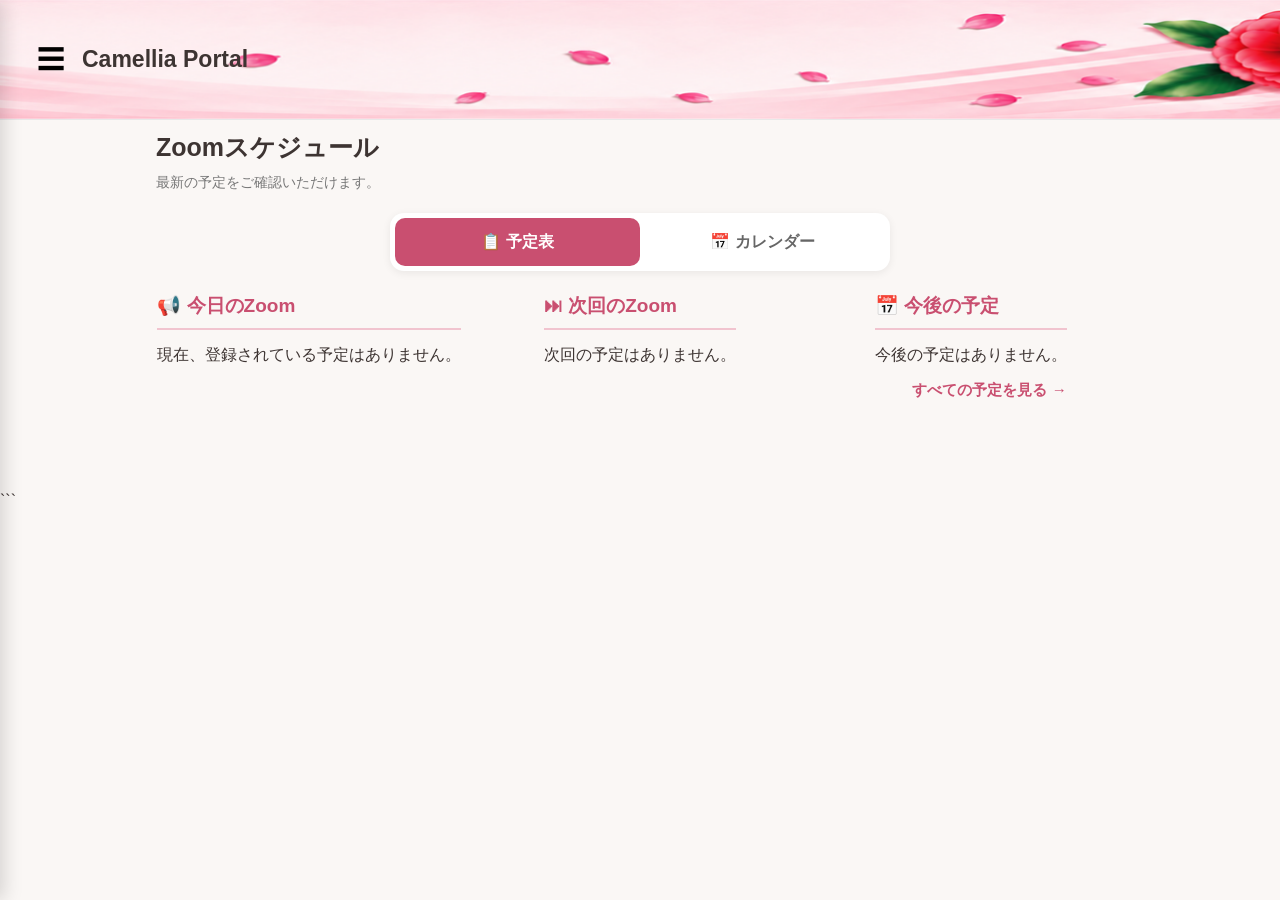
<file: index.html>
<!DOCTYPE html>
<html lang="ja">

<head>
    <meta charset="UTF-8">

    <meta
        name="viewport"
        content="width=device-width, initial-scale=1.0"
    >

    <meta
        name="theme-color"
        content="#8b1e3f"
    >

    <meta
        name="description"
        content="Camellia Portal Zoomスケジュール"
    >

    <title>Camellia Portal</title>

<link
    rel="manifest"
    href="manifest.json"
>

<link
    rel="stylesheet"
    href="style.css"
>

</head>


<body>


<!-- =====================================
     ヘッダー
===================================== -->

<header class="app-header">

    <button
        id="menuButton"
        class="menu-button"
        aria-label="メニューを開く"
        aria-expanded="false"
    >
        ☰
    </button>


    <div class="header-title">
        <h1>Camellia Portal</h1>
    </div>

</header>



<!-- =====================================
     サイドメニュー
===================================== -->

<div
    id="menuOverlay"
    class="menu-overlay"
></div>


<aside
    id="sideMenu"
    class="side-menu"
    aria-hidden="true"
>

    <div class="side-menu-header">

        <div class="side-menu-title">
            Camellia Portal
        </div>

        <button
            id="closeMenuButton"
            class="close-menu-button"
            aria-label="メニューを閉じる"
        >
            ×
        </button>

    </div>


    <nav class="menu-list">


        <button
            class="menu-item"
            data-menu="home"
        >
            🏠 ホーム
        </button>


        <button
            class="menu-item"
            data-menu="schedule"
        >
            📋 予定表
        </button>


        <button
            class="menu-item"
            data-menu="calendar"
        >
            📅 カレンダー
        </button>


        <div class="menu-section-title">
            📱 使い方
        </div>


        <button
            class="menu-item"
            data-menu="iphone"
        >
            🍎 iPhone
        </button>


        <button
            class="menu-item"
            data-menu="ipad"
        >
            🟦 iPad
        </button>


        <button
            class="menu-item"
            data-menu="android"
        >
            🤖 Android
        </button>
<button
    class="menu-item"
    data-menu="zoom"
>
    📱 Zoomアプリをインストール
</button>

    </nav>

</aside>



<!-- =====================================
     表示切替
===================================== -->

<main class="app-main">


    <!-- =================================
         ホーム
    ================================== -->

    <section
        id="homeView"
        class="view active-view"
    >

        <div class="page-title">

            <h2>
                Zoomスケジュール
            </h2>

            <p>
                最新の予定をご確認いただけます。
            </p>

        </div>


        <div
            class="view-tabs"
            role="tablist"
        >

            <button
                id="scheduleTab"
                class="view-tab active"
                data-view="schedule"
            >
                📋 予定表
            </button>


            <button
                id="calendarTab"
                class="view-tab"
                data-view="calendar"
            >
                📅 カレンダー
            </button>

        </div>


        <div id="scheduleContent">

            <section class="schedule-section">

                <h3>
                    📢 今日のZoom
                </h3>

                <div id="todayEvents">
                    読み込み中...
                </div>

            </section>


            <section class="schedule-section">

                <h3>
                    ⏭ 次回のZoom
                </h3>

                <div id="nextEvent">
                    読み込み中...
                </div>

            </section>


            <section class="schedule-section">

                <h3>
                    📅 今後の予定
                </h3>

                <div id="allEvents">
                    読み込み中...
                </div>
<button
    id="showAllEventsButton"
    class="show-all-events-button"
>
    すべての予定を見る →
</button>
            </section>

        </div>


        <div
            id="calendarContent"
            class="calendar-content"
            style="display:none;"
        >

            <div class="calendar-header">

                <button
                    id="previousMonth"
                    class="calendar-nav-button"
                    aria-label="前の月"
                >
                    ◀
                </button>


                <h3 id="calendarMonth">
                    2026年8月
                </h3>


                <button
                    id="nextMonth"
                    class="calendar-nav-button"
                    aria-label="次の月"
                >
                    ▶
                </button>

            </div>


            <div class="calendar-weekdays">

                <div>月</div>
                <div>火</div>
                <div>水</div>
                <div>木</div>
                <div>金</div>
                <div>土</div>
                <div>日</div>

            </div>


            <div id="calendarGrid">
            </div>

        </div>

    </section>


  <!-- ================================= 
         使い方：iPhone 
    ================================== --> 
 
    <section 
        id="iphoneView" 
        class="view" 
    > 
 
        <div class="guide-page"> 
 
            <h2> 
                🍎 iPhoneでの使い方 
            </h2> 
 
            <p class="guide-intro"> 
                Camellia Portalをホーム画面に追加すると、 
                次回からホーム画面のアイコンをタップするだけで、 
                すぐに開くことができます。 
            </p> 
 
 
            <div class="guide-card"> 
 
                <h3> 
                    パターン① 
                </h3> 
 
                <p> 
                    Safariの画面右下に「・・・」が 
                    表示されている場合 
                </p> 
 
                <p> 
                    SafariでCamellia Portalを開いた状態から、 
                    以下の手順でホーム画面に追加してください。 
                </p> 
 
                <ol> 
 
                    <li> 
                        画面右下の「・・・」を押します。 
                    </li> 
 
                    <li> 
                        「共有」を押します。 
                    </li> 
 
                    <li> 
                        右下の「表示を増やす」を押します。 
                    </li> 
 
                    <li> 
                        「ホーム画面に追加」を押します。 
                    </li> 
 
                    <li> 
                        右上の「追加」を押します。 
                    </li> 
 
                </ol> 
 
                <div class="guide-image">
                    <img
                        src="iphone-pattern1.png"
                        alt="iPhoneでCamellia Portalをホーム画面に追加する手順 パターン①"
                    >
                </div>
 
            </div> 
 
 
            <div class="guide-card"> 
 
                <h3> 
                    パターン② 
                </h3> 
 
                <p> 
                    Safariの画面下に「共有」ボタン 
                    （□↑）が表示されている場合 
                </p> 
 
                <p> 
                    SafariでCamellia Portalを開いた状態から、 
                    以下の手順でホーム画面に追加してください。 
                </p> 
 
                <ol> 
 
                    <li> 
                        画面下の「共有」ボタンを押します。 
                    </li> 
 
                    <li> 
                        右下の「表示を増やす」を押します。 
                    </li> 
 
                    <li> 
                        「ホーム画面に追加」を押します。 
                    </li> 
 
                    <li> 
                        右上の「追加」を押します。 
                    </li> 
 
                </ol> 
 
                <div class="guide-image">
                    <img
                        src="iphone-pattern2.png"
                        alt="iPhoneでCamellia Portalをホーム画面に追加する手順 パターン②"
                    >
                </div>
 
            </div> 
 
        </div> 
 
    </section>



    <!-- =================================
         使い方：iPad
    ================================== -->

    <section
        id="ipadView"
        class="view"
    >

        <div class="guide-page">

            <h2>
                🟦 iPadでの使い方
            </h2>

            <p class="guide-intro">
                iPadでのホーム画面への追加方法を
                こちらで確認できます。
            </p>


            <div class="guide-card">

                <h3>
                    ホーム画面に追加
                </h3>

                <ol>

                    <li>
                        SafariでCamellia Portalを開きます。
                    </li>

                    <li>
                        共有メニューを開きます。
                    </li>

                    <li>
                        「ホーム画面に追加」を選びます。
                    </li>

                    <li>
                        「追加」を押します。
                    </li>

                </ol>

                <div class="guide-image">
    <img
        src="ipad-home-add.png"
        alt="iPadでCamellia Portalをホーム画面に追加する手順"
    >
</div>

            </div>

        </div>

    </section>



    <!-- =================================
         使い方：Android
    ================================== -->

    <section
        id="androidView"
        class="view"
    >

        <div class="guide-page">

            <h2>
                🤖 Androidでの使い方
            </h2>

            <p class="guide-intro">
                AndroidではChromeからホーム画面に
                追加できます。
            </p>


            <div class="guide-card">

                <h3>
    ホーム画面に追加
</h3>

<ol>

    <li>
        ChromeでCamellia Portalを開きます。
    </li>

    <li>
        右上の「︙」を押します。
    </li>

    <li>
        「ホーム画面に追加」または
        「ショートカットを作成」を選びます。
    </li>

    <li>
        表示された画面で、名前を確認・変更します。
    </li>

    <li>
        「追加」を押します。
    </li>

</ol>

<div class="guide-image">
    <img
        src="android-home-add.png"
        alt="AndroidでCamellia Portalをホーム画面に追加する手順"
    >
</div>

            </div>

        </div>

    </section>

<!-- =================================
     使い方：Zoomアプリ
================================== -->

<section
    id="zoomView"
    class="view"
>

    <div class="guide-page">

        <h2>
            📱 Zoomアプリをインストール
        </h2>

        <p class="guide-intro">
            Zoomをまだインストールしていない方は、
            お使いの端末に合わせて下のボタンから
            Zoomアプリをインストールしてください。
        </p>


        <div class="guide-card">

            <h3>
                🍎 iPhone・iPad
            </h3>

            <a
    href="https://apps.apple.com/jp/app/zoom-workplace/id546505307"
    target="_blank"
    rel="noopener noreferrer"
    class="zoom-app-button"
>
    App Storeからインストール
</a>

        </div>


        <div class="guide-card">

            <h3>
                🤖 Android
            </h3>

            <a
    href="https://play.google.com/store/apps/details?id=us.zoom.videomeetings&hl=ja"
    target="_blank"
    rel="noopener noreferrer"
    class="zoom-app-button"
>
    Google Playからインストール
</a>

        </div>

    </div>

</section>
</main>



<!-- =====================================
     詳細モーダル
===================================== -->

<div
    id="eventModal"
    class="modal"
>

    <div class="modal-content">

        <button
            id="closeEventModal"
            class="modal-close"
            aria-label="閉じる"
        >
            ×
        </button>


        <div id="eventDetail">
        </div>

    </div>

</div>



<script src="app.js"></script>

</body>

</html>
```
</file>
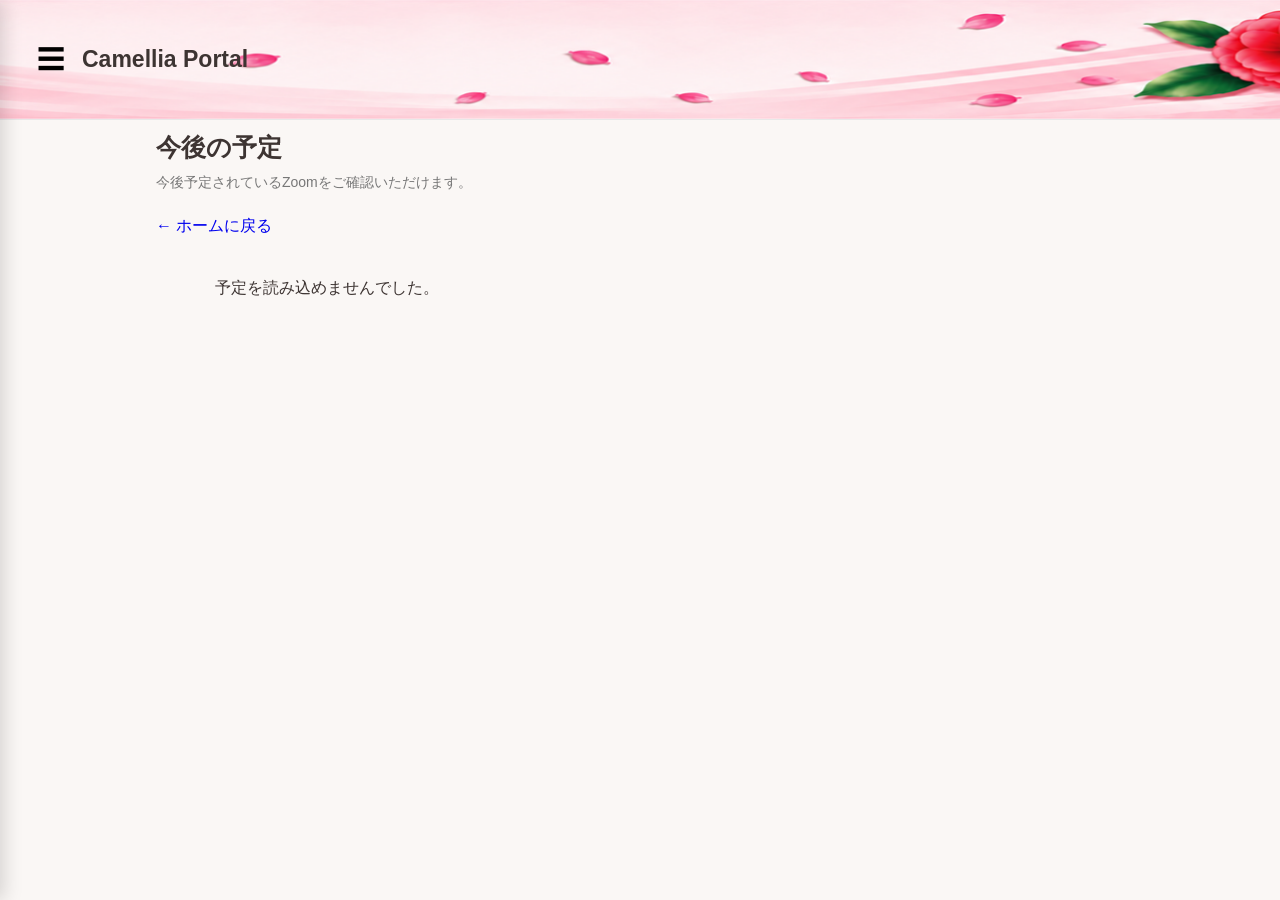
<file: all-events.html>
<!DOCTYPE html>
<html lang="ja">

<head>
    <meta charset="UTF-8">

    <meta
        name="viewport"
        content="width=device-width, initial-scale=1.0"
    >

    <meta
        name="theme-color"
        content="#8b1e3f"
    >

    <title>今後の予定 | Camellia Portal</title>

    <link
        rel="stylesheet"
        href="style.css"
    >
</head>


<body>

<header class="app-header">

    <button
        id="menuButton"
        class="menu-button"
        aria-label="メニューを開く"
        aria-expanded="false"
    >
        ☰
    </button>

    <div class="header-title">
        <h1>Camellia Portal</h1>
    </div>

</header>


<div
    id="menuOverlay"
    class="menu-overlay"
></div>


<aside
    id="sideMenu"
    class="side-menu"
    aria-hidden="true"
>

    <div class="side-menu-header">

        <div class="side-menu-title">
            Camellia Portal
        </div>

        <button
            id="closeMenuButton"
            class="close-menu-button"
            aria-label="メニューを閉じる"
        >
            ×
        </button>

    </div>


    <nav class="menu-list">

        <button
            class="menu-item"
            onclick="location.href='index.html'"
        >
            🏠 ホーム
        </button>

        <button
            class="menu-item"
            onclick="location.href='index.html'"
        >
            📋 予定表
        </button>

        <button
            class="menu-item"
            onclick="location.href='index.html'"
        >
            📅 カレンダー
        </button>

    </nav>

</aside>


<main class="app-main">

    <div class="page-title">

        <h2>
            今後の予定
        </h2>

        <p>
            今後予定されているZoomをご確認いただけます。
        </p>

    </div>
<a
    href="index.html"
    class="secondary-button"
    style="
        display: inline-block;
        margin-bottom: 20px;
        text-decoration: none;
        text-align: center;
    "
>
    ← ホームに戻る
</a>

    <section class="schedule-section">

        <div id="allEvents">
            読み込み中...
        </div>

    </section>

</main>


<script src="all-events.js"></script>

</body>

</html>
</file>
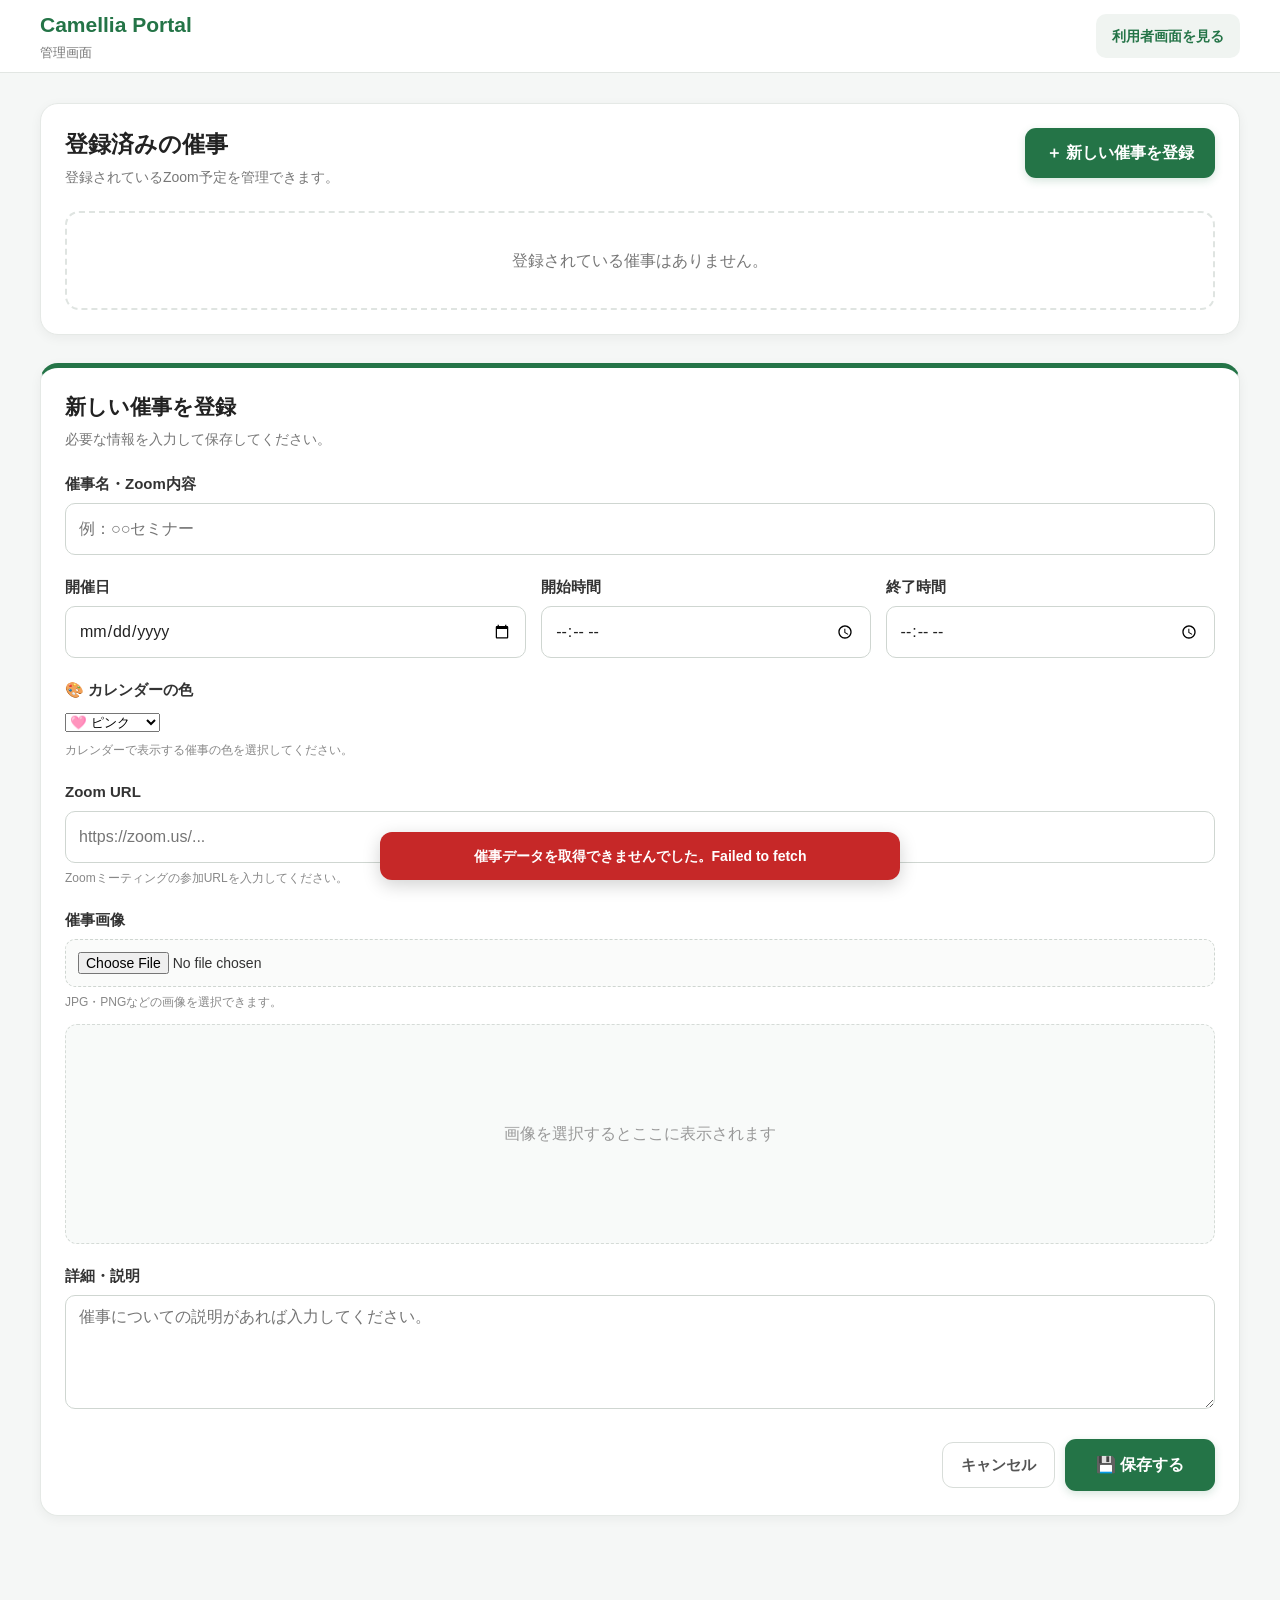
<file: manager.html>
<!DOCTYPE html>
<html lang="ja">

<head>
    <meta charset="UTF-8">

    <meta
        name="viewport"
        content="width=device-width, initial-scale=1.0"
    >

    <meta
        name="theme-color"
        content="#247447"
    >

    <title>Camellia Portal 管理画面</title>

    <link
        rel="stylesheet"
        href="manager.css"
    >
</head>


<body>


<!-- =====================================
     ヘッダー
===================================== -->

<header class="manager-header">

    <div class="manager-header-inner">

        <div>

            <div class="manager-brand">
                Camellia Portal
            </div>

            <div class="manager-subtitle">
                管理画面
            </div>

        </div>


        <a
            href="index.html"
            class="view-portal-button"
        >
            利用者画面を見る
        </a>

    </div>

</header>



<!-- =====================================
     メイン
===================================== -->

<main class="manager-main">


    <!-- =================================
         登録済み催事
    ================================== -->

    <section class="manager-section">

        <div class="section-heading">

            <div>

                <h1>
                    登録済みの催事
                </h1>

                <p>
                    登録されているZoom予定を管理できます。
                </p>

            </div>


            <button
                type="button"
                id="newEventButton"
                class="primary-button"
            >
                ＋ 新しい催事を登録
            </button>

        </div>


        <div
            id="eventList"
            class="event-list"
        >

            <!-- JavaScriptで表示 -->

        </div>

    </section>



    <!-- =================================
         催事登録・編集
    ================================== -->

    <section
        id="eventFormSection"
        class="manager-section form-section"
    >

        <div class="section-heading">

            <div>

                <h2 id="formTitle">
                    新しい催事を登録
                </h2>

                <p>
                    必要な情報を入力して保存してください。
                </p>

            </div>

        </div>


        <form
            id="eventForm"
            novalidate
        >


            <!-- 催事名 -->

            <div class="form-group">

                <label for="eventTitle">
                    催事名・Zoom内容
                </label>

                <input
                    type="text"
                    id="eventTitle"
                    name="eventTitle"
                    placeholder="例：○○セミナー"
                    maxlength="100"
                    required
                >

            </div>



            <!-- 日付 -->

            <div class="form-row">


                <div class="form-group">

                    <label for="eventDate">
                        開催日
                    </label>

                    <input
                        type="date"
                        id="eventDate"
                        name="eventDate"
                        required
                    >

                </div>



                <!-- 開始時間 -->

                <div class="form-group">

                    <label for="startTime">
                        開始時間
                    </label>

                    <input
                        type="time"
                        id="startTime"
                        name="startTime"
                        required
                    >

                </div>



                <!-- 終了時間 -->

                <div class="form-group">

                    <label for="endTime">
                        終了時間
                    </label>

                    <input
                        type="time"
                        id="endTime"
                        name="endTime"
                    >

                </div>

            </div>



            <!-- Zoom URL -->

            <div class="form-group">
            <!-- カレンダー色 -->

            <div class="form-group">

                <label for="eventColor">
                    🎨 カレンダーの色
                </label>

                <select
                    id="eventColor"
                    name="eventColor"
                >
                    <option value="#d95b82">🩷 ピンク</option>
                    <option value="#4f9d69">🟢 グリーン</option>
                    <option value="#e69a3a">🟠 オレンジ</option>
                    <option value="#4f86c6">🔵 ブルー</option>
                    <option value="#8a68b8">🟣 パープル</option>
                </select>

                <p class="field-help">
                    カレンダーで表示する催事の色を選択してください。
                </p>

            </div>
                <label for="zoomUrl">
                    Zoom URL
                </label>

                <input
                    type="url"
                    id="zoomUrl"
                    name="zoomUrl"
                    placeholder="https://zoom.us/..."
                    inputmode="url"
                >

                <p class="field-help">
                    Zoomミーティングの参加URLを入力してください。
                </p>

            </div>



            <!-- 画像 -->

            <div class="form-group">

                <label for="eventImage">
                    催事画像
                </label>

                <input
                    type="file"
                    id="eventImage"
                    name="eventImage"
                    accept="image/*"
                >

                <p class="field-help">
                    JPG・PNGなどの画像を選択できます。
                </p>


                <div
    id="imagePreview"
    class="image-preview"
>
    <span>
        画像を選択するとここに表示されます
    </span>
</div>

<button
    type="button"
    id="removeImageButton"
    class="secondary-button"
    style="display: none; margin-top: 10px;"
>
    🗑 画像を削除
</button>

            </div>



            <!-- 詳細 -->

            <div class="form-group">

                <label for="eventDescription">
                    詳細・説明
                </label>

                <textarea
                    id="eventDescription"
                    name="eventDescription"
                    rows="5"
                    maxlength="1000"
                    placeholder="催事についての説明があれば入力してください。"
                ></textarea>

            </div>



            <!-- ボタン -->

            <div class="form-actions">

                <button
                    type="button"
                    id="cancelButton"
                    class="secondary-button"
                >
                    キャンセル
                </button>


                <button
                    type="submit"
                    class="primary-button save-button"
                >
                    💾 保存する
                </button>

            </div>


        </form>

    </section>

</main>



<!-- =====================================
     削除確認モーダル
===================================== -->

<div
    id="deleteModal"
    class="modal"
    aria-hidden="true"
>

    <div class="modal-content">

        <h2>
            催事を削除しますか？
        </h2>

        <p id="deleteMessage">
            この催事を削除します。
        </p>


        <div class="modal-actions">

            <button
                type="button"
                id="cancelDeleteButton"
                class="secondary-button"
            >
                キャンセル
            </button>


            <button
                type="button"
                id="confirmDeleteButton"
                class="delete-button"
            >
                🗑 削除する
            </button>

        </div>

    </div>

</div>



<!-- =====================================
     メッセージ
===================================== -->

<div
    id="managerMessage"
    class="manager-message"
    aria-live="polite"
></div>



<script src="manager.js"></script>

</body>

</html>
</file>
<file: style.css>
/* =========================================
   Camellia Portal
   共通設定
========================================= */

* {
    box-sizing: border-box;
}

html {
    font-size: 16px;
    -webkit-text-size-adjust: 100%;
}

body {
    margin: 0;
    padding: 0;

    font-family:
        -apple-system,
        BlinkMacSystemFont,
        "Segoe UI",
        "Hiragino Kaku Gothic ProN",
        "Yu Gothic",
        sans-serif;

    background: #faf7f5;
color: #3d3432;

    line-height: 1.6;
}


/* =========================================
   ヘッダー
========================================= */

.app-header {
    position: sticky;
    top: 0;
    z-index: 1000;

    display: flex;
    align-items: center;

    width: 100%;
    min-height: 120px;

    background: #fff8fa url("header-bg-pc.png") center / cover no-repeat;
    border-bottom: 1px solid #e8e8e8;

    padding: 8px 16px;
}


.menu-button {
    width: 46px;
    height: 46px;

    border: none;
    border-radius: 12px;

    background: transparent;

    font-size: 28px;
    line-height: 1;

    cursor: pointer;

    display: flex;
    align-items: center;
    justify-content: center;

    -webkit-tap-highlight-color: transparent;
}


.menu-button:hover {
    background: #f1f1f1;
}


.header-title {
    flex: 1;
    min-width: 0;

    margin-left: 8px;
}


.header-title h1 {
    margin: 0;

    font-size: 21px;
    font-weight: 700;

    white-space: nowrap;
    overflow: hidden;
    text-overflow: ellipsis;
}


/* =========================================
   サイドメニュー
========================================= */

.menu-overlay {
    position: fixed;
    inset: 0;

    z-index: 1999;

    background: rgba(0, 0, 0, 0.45);

    opacity: 0;
    visibility: hidden;

    transition:
        opacity 0.2s ease,
        visibility 0.2s ease;
}


.menu-overlay.show {
    opacity: 1;
    visibility: visible;
}


.side-menu {
    position: fixed;

    top: 0;
    left: 0;
    bottom: 0;

    z-index: 2000;

    width: min(330px, 88vw);

    background: #ffffff;

    overflow-y: auto;

    transform: translateX(-100%);

    transition: transform 0.25s ease;

    box-shadow: 4px 0 18px rgba(0, 0, 0, 0.15);
}


.side-menu.show {
    transform: translateX(0);
}


.side-menu-header {
    display: flex;
    align-items: center;
    justify-content: space-between;

    min-height: 72px;

    padding: 12px 16px;

    border-bottom: 1px solid #eeeeee;
}


.side-menu-title {
    font-size: 20px;
    font-weight: 700;
}


.close-menu-button {
    width: 46px;
    height: 46px;

    border: none;
    border-radius: 50%;

    background: #f1f1f1;

    font-size: 28px;
    line-height: 1;

    cursor: pointer;
}


.menu-list {
    padding: 12px;
}


.menu-item {
    width: 100%;
    min-height: 50px;

    border: none;
    border-radius: 12px;

    background: transparent;

    padding: 10px 14px;

    font-size: 16px;
    text-align: left;

    cursor: pointer;
}


.menu-item:hover {
    background: #f4f4f4;
}


.menu-section-title {
    margin: 18px 12px 6px;

    color: #777;

    font-size: 13px;
    font-weight: 700;
}


/* =========================================
   メイン
========================================= */

.app-main {
    width: 100%;

    max-width: 1000px;

    margin: 0 auto;

    padding: 20px 16px 50px;
}


.view {
    display: none;
}


.active-view {
    display: block;
}


.page-title {
    margin-bottom: 20px;
}


.page-title h2 {
    margin: 0;

    font-size: 25px;
    line-height: 1.4;
}


.page-title p {
    margin: 6px 0 0;

    color: #777;

    font-size: 14px;
}


/* =========================================
   予定表・カレンダー切替
========================================= */

.view-tabs {
    display: flex;

    width: 100%;

    margin-bottom: 20px;

    background: #ffffff;

    border-radius: 14px;

    padding: 5px;

    box-shadow: 0 2px 8px rgba(0, 0, 0, 0.07);
}


.view-tab {
    flex: 1;

    min-height: 48px;

    border: none;
    border-radius: 10px;

    background: transparent;

    color: #666;

    font-size: 16px;
    font-weight: 600;

    cursor: pointer;
}


.view-tab.active {
    background: #c94f70;
    color: #ffffff;
}


/* =========================================
   スケジュール
========================================= */

.schedule-section {
    margin-bottom: 28px;
}


.schedule-section h3 {
    margin: 0 0 12px;

    font-size: 19px;
    color: #c94f70;
    padding-bottom: 6px;
border-bottom: 2px solid #f1c4cf;
}


.event-card {
    width: 100%;

    background: #ffffff;
border: 1px solid #f1c4cf;
    border-radius: 18px;

    padding: 16px;

    margin-bottom: 16px;

    box-shadow: 0 3px 10px rgba(0, 0, 0, 0.07);

    cursor: pointer;
    
}


.event-card:hover {
    transform: translateY(-1px);
}


.event-date {
    color: #c94f70;

    font-size: 16px;
    font-weight: 700;
}


.event-time {
    margin-top: 3px;

    color: #8a7777;

    font-size: 20px;
    font-weight: 600;
}


.event-title {
    margin-top: 7px;

    color: #222;

    font-size: 18px;
    font-weight: 700;

    line-height: 1.5;
}


/* =========================================
   Zoomボタン
========================================= */

.zoom-btn {
    display: inline-flex;
    align-items: center;
    justify-content: center;

    min-height: 46px;

    margin-top: 15px;

    padding: 10px 22px;

    border-radius: 24px;

    background: #2d8cff;
    color: #ffffff;

    text-decoration: none;

    font-size: 15px;
    font-weight: 700;
}


.zoom-btn:hover {
    opacity: 0.88;
}


/* =========================================
   カレンダー
========================================= */

.calendar-content {
    width: 100%;
}


.calendar-header {
    display: flex;
    align-items: center;
    justify-content: space-between;

    margin-bottom: 12px;
}


.calendar-header h3 {
    margin: 0;

    font-size: 20px;
}


.calendar-nav-button {
    width: 46px;
    height: 46px;

    border: none;
    border-radius: 12px;

    background: #ffffff;

    font-size: 18px;

    cursor: pointer;

    box-shadow: 0 2px 6px rgba(0, 0, 0, 0.08);
}


.calendar-weekdays {
    display: grid;

    grid-template-columns: repeat(7, minmax(0, 1fr));

    background: #ffffff;

    border-radius: 14px 14px 0 0;
}


.calendar-weekdays div {
    min-width: 0;

    padding: 10px 3px;

    text-align: center;

    color: #666;

    font-size: 13px;
    font-weight: 700;
}


#calendarGrid {
    display: grid;

    grid-template-columns: repeat(7, minmax(0, 1fr));

    background: #ffffff;

    border-radius: 0 0 14px 14px;

    overflow: hidden;
}


.calendar-day {
    min-width: 0;
    min-height: 105px;

    padding: 7px;

    border-top: 1px solid #eeeeee;
    border-right: 1px solid #eeeeee;

    cursor: pointer;
}


.calendar-day-number {
    font-size: 14px;
    font-weight: 700;
}
/* 土曜日 */
.calendar-saturday {
    background: #f0f6ff;
}

.calendar-saturday .calendar-day-number {
    color: #4f86c6;
}

/* 日曜日 */
.calendar-sunday {
    background: #fff1f1;
}

.calendar-sunday .calendar-day-number {
    color: #d95b5b;
}

.calendar-event {
    width: 100%;

    margin-top: 5px;

    padding: 4px 5px;

    border-radius: 5px;

    background: #c94f70;
    color: #ffffff;

    font-size: 11px;
    line-height: 1.3;

    overflow: hidden;

    white-space: nowrap;
    text-overflow: ellipsis;
}


.calendar-empty {
    background: #fafafa;
}


/* =========================================
   使い方
========================================= */

.guide-page {
    width: 100%;

    max-width: 760px;

    margin: 0 auto;
}


.guide-page h2 {
    margin: 0 0 10px;

    font-size: 24px;
}


.guide-intro {
    margin: 0 0 20px;

    color: #666;

    font-size: 15px;
}


.guide-card {
    background: #ffffff;

    border-radius: 16px;

    padding: 20px;

    margin-bottom: 18px;

    box-shadow: 0 3px 10px rgba(0, 0, 0, 0.07);
}


.guide-card h3 {
    margin: 0 0 10px;

    font-size: 18px;
}


.guide-card ol {
    margin: 15px 0 0;

    padding-left: 25px;
}


.guide-card li {
    margin-bottom: 10px;
}


.guide-image-placeholder {
    display: flex;
    align-items: center;
    justify-content: center;

    min-height: 150px;

    margin-top: 18px;

    padding: 20px;

    border: 2px dashed #d8d8d8;
    border-radius: 12px;

    background: #fafafa;

    color: #888;

    text-align: center;
}


/* =========================================
   モーダル
========================================= */

.modal {
    position: fixed;
    inset: 0;

    z-index: 3000;

    display: none;

    align-items: center;
    justify-content: center;

    padding: 20px;

    background: rgba(0, 0, 0, 0.55);
}


.modal.show {
    display: flex;
}


.modal-content {
    position: relative;

    width: min(560px, 100%);

    max-height: 90vh;

    overflow-y: auto;

    background: #ffffff;

    border-radius: 24px;

    padding: 25px;
}


.modal-close {
    position: absolute;

    top: 12px;
    right: 12px;

    width: 44px;
    height: 44px;

    border: none;
    border-radius: 50%;

    background: #f8e7ec;

    font-size: 28px;

    cursor: pointer;
}


/* =========================================
   PC
========================================= */

@media (min-width: 901px) {
    .show-all-events-button {
        display: block;
        width: 100%;

        margin-top: 4px;
        padding: 10px 0;

        border: none;
        background: transparent;

        color: #c94f70;

        font-size: 15px;
        font-weight: 700;

        text-align: right;

        cursor: pointer;
    }
    .app-header {
        padding-left: 28px;
        padding-right: 28px;
    }


    .header-title h1 {
        font-size: 23px;
    }


    .app-main {
        padding-top: 10px;
    }


    .view-tabs {
        max-width: 500px;

        margin-left: auto;
        margin-right: auto;
    }


    .schedule-section {
        max-width: 850px;

        margin-left: auto;
        margin-right: auto;
    }
    #scheduleContent {
        display: grid;
        grid-template-columns: repeat(3, minmax(0, 1fr));
        gap: 24px;
    }

    .event-card {
        padding: 20px 22px;
    }

}


/* =========================================
   タブレット / iPad
========================================= */

@media (min-width: 601px) and (max-width: 900px) {

    .app-main {
        padding-left: 25px;
        padding-right: 25px;
    }


    .side-menu {
        width: 360px;
    }


    .calendar-day {
        min-height: 115px;
    }


    .calendar-event {
        font-size: 12px;
    }

}


/* =========================================
   スマホ
========================================= */

@media (max-width: 600px) {

    .app-header {
        min-height: 58px;
        background-image: url("header-bg-mobile.png");
        background-position: right center;
background-size: auto 58px;
        padding: 6px 10px;
    }


    .menu-button {
        width: 44px;
        height: 44px;

        font-size: 26px;
    }


    .header-title h1 {
        font-size: 19px;
    }


    .app-main {
        padding: 16px 12px 40px;
    }


    .page-title h2 {
        font-size: 22px;
    }


    .view-tabs {
        margin-bottom: 16px;
    }


    .view-tab {
        min-height: 46px;

        font-size: 15px;
    }


    .schedule-section h3 {
        font-size: 18px;
    }


    .event-card {
        padding: 16px;

        border-radius: 15px;
    }


    .event-title {
        font-size: 17px;
    }


    .calendar-day {
        min-height: 75px;

        padding: 5px;
    }


    .calendar-weekdays div {
        padding: 8px 2px;

        font-size: 11px;
    }


    .calendar-day-number {
        font-size: 13px;
    }


    .calendar-event {
        padding: 3px;

        font-size: 10px;
    }


    .guide-card {
        padding: 17px;
    }


    .guide-page h2 {
        font-size: 22px;
    }


    .modal {
        align-items: stretch;

        padding: 0;
    }


    .modal-content {
        width: 100%;
        max-height: none;

        border-radius: 0;

        padding: 20px;
    }

}


/* =========================================
   小さいスマホ
========================================= */

@media (max-width: 380px) {

    .app-main {
        padding-left: 10px;
        padding-right: 10px;
    }


    .header-title h1 {
        font-size: 18px;
    }


    .view-tab {
        font-size: 14px;
    }


    .calendar-day {
        min-height: 68px;

        padding: 4px;
    }


    .calendar-event {
        font-size: 9px;
    }


    .guide-card {
        padding: 15px;
    }

}
/* =========================================
   Camellia Portal
   予定カード強化
========================================= */

.event-card {
    overflow: hidden;
    transition:
        transform 0.18s ease,
        box-shadow 0.18s ease;
}

.event-card:active {
    transform: scale(0.99);
}


/* 催事画像：一覧ではコンパクトに表示 */

.event-image {
    display: block;

    width: 100%;
    max-width: 100%;

    height: 180px;

    margin: 0 0 16px;

    object-fit: cover;

    border-radius: 16px;
}


/* PC */

@media (min-width: 601px) {

    .event-image {
        height: 200px;
    }

}


/* スマホ */

@media (max-width: 600px) {

    .event-image {
        height: 160px;
    }

}


/* 日付 */

.event-date {
    display: flex;
    align-items: center;

    gap: 6px;
}


/* 時間 */

.event-time {
    margin-top: 5px;
}


/* タイトル */

.event-title {
    word-break: break-word;
}


/* 説明 */

.event-description {
    margin-top: 16px;

    color: #666;

    font-size: 15px;

    white-space: pre-wrap;
}


/* Zoomボタン */

.zoom-btn {
    min-width: 170px;

    box-shadow:
        0 3px 8px rgba(45, 140, 255, 0.22);

    transition:
        transform 0.15s ease,
        opacity 0.15s ease;
}


.zoom-btn:active {
    transform: scale(0.97);
}


/* 予定がない場合 */

.empty-message {
    padding: 24px 18px;

    background: #ffffff;

    border-radius: 14px;

    color: #777;

    text-align: center;

    box-shadow:
        0 2px 8px rgba(0, 0, 0, 0.05);
}


/* 今日の予定を少し強調 */

.today-highlight {
    border-left: 5px solid #c94f70;
}


/* 次回予定 */

.next-highlight {
    border-left: 5px solid #2d8cff;
}
/* 一覧画面の催事画像 */

.event-thumbnail {
    display: block;
    width: 100%;
    height: 200px;
    object-fit: cover;
    border-radius: 12px;
    margin: 0 0 16px;
}


/* スマホ */

@media (max-width: 600px) {

    .event-thumbnail {
        height: 160px;
    }

}
.guide-image {
    width: 100%;
    margin-top: 20px;
    text-align: center;
}

.guide-image img {
    display: block;
    width: 100%;
    max-width: 1200px;
    height: auto;
    margin: 0 auto;
    border-radius: 12px;
}
/* Zoomアプリ インストールボタン */
.zoom-app-buttons {
    display: flex;
    gap: 15px;
    justify-content: center;
    flex-wrap: wrap;
    margin-top: 20px;
}

.zoom-app-button {
    display: block;
    width: 100%;
    max-width: 320px;
    padding: 14px 20px;
    box-sizing: border-box;
    border-radius: 10px;
    background: #8b1e3f;
    color: #ffffff;
    text-align: center;
    text-decoration: none;
    font-weight: 700;
    line-height: 1.5;
}

.zoom-app-button:hover {
    opacity: 0.9;
}
</file>
<file: manager.css>
/* =========================================
   Camellia Portal 管理画面
   manager.css
========================================= */

* {
    box-sizing: border-box;
}

html {
    font-size: 16px;
    -webkit-text-size-adjust: 100%;
}

body {
    margin: 0;
    padding: 0;

    font-family:
        -apple-system,
        BlinkMacSystemFont,
        "Segoe UI",
        "Hiragino Kaku Gothic ProN",
        "Yu Gothic",
        sans-serif;

    background: #f5f7f6;
    color: #333;

    line-height: 1.6;
}


/* =========================================
   ヘッダー
========================================= */

.manager-header {
    background: #ffffff;
    border-bottom: 1px solid #e2e6e3;

    position: sticky;
    top: 0;
    z-index: 1000;
}


.manager-header-inner {
    width: min(1200px, calc(100% - 32px));

    min-height: 72px;

    margin: 0 auto;

    display: flex;
    align-items: center;
    justify-content: space-between;

    gap: 20px;
}


.manager-brand {
    font-size: 21px;
    font-weight: 800;

    color: #247447;
}


.manager-subtitle {
    margin-top: 1px;

    color: #777;

    font-size: 13px;
}


.view-portal-button {
    display: inline-flex;
    align-items: center;
    justify-content: center;

    min-height: 44px;

    padding: 9px 16px;

    border-radius: 10px;

    background: #f0f4f1;
    color: #247447;

    text-decoration: none;

    font-size: 14px;
    font-weight: 700;

    white-space: nowrap;
}


.view-portal-button:hover {
    background: #e5ece7;
}


/* =========================================
   メイン
========================================= */

.manager-main {
    width: min(1200px, calc(100% - 32px));

    margin: 0 auto;

    padding: 30px 0 60px;
}


.manager-section {
    margin-bottom: 28px;

    padding: 24px;

    background: #ffffff;

    border: 1px solid #e5e9e6;

    border-radius: 18px;

    box-shadow:
        0 3px 12px rgba(0, 0, 0, 0.05);
}


.section-heading {
    display: flex;
    align-items: flex-start;
    justify-content: space-between;

    gap: 20px;

    margin-bottom: 22px;
}


.section-heading h1,
.section-heading h2 {
    margin: 0;

    color: #222;

    line-height: 1.4;
}


.section-heading h1 {
    font-size: 23px;
}


.section-heading h2 {
    font-size: 21px;
}


.section-heading p {
    margin: 6px 0 0;

    color: #777;

    font-size: 14px;
}


/* =========================================
   ボタン共通
========================================= */

.primary-button,
.secondary-button,
.delete-button {
    min-height: 46px;

    padding: 10px 18px;

    border-radius: 11px;

    font-size: 15px;
    font-weight: 700;

    cursor: pointer;

    border: 1px solid transparent;

    transition:
        transform 0.15s ease,
        opacity 0.15s ease,
        background 0.15s ease;
}


.primary-button {
    background: #247447;
    color: #ffffff;
}


.primary-button:hover {
    opacity: 0.9;
}


.secondary-button {
    background: #ffffff;
    color: #555;

    border-color: #d8ddd9;
}


.secondary-button:hover {
    background: #f6f7f6;
}


.delete-button {
    background: #c62828;
    color: #ffffff;
}


.delete-button:hover {
    opacity: 0.9;
}


.primary-button:active,
.secondary-button:active,
.delete-button:active {
    transform: scale(0.98);
}


/* =========================================
   催事一覧
========================================= */

.event-list {
    display: grid;

    gap: 14px;
}


.event-manager-card {
    display: grid;

    grid-template-columns: minmax(0, 1fr) auto;

    gap: 18px;

    padding: 18px;

    border: 1px solid #e4e8e5;

    border-radius: 15px;

    background: #ffffff;
}


.event-manager-main {
    min-width: 0;
}


.event-manager-title {
    margin: 0;

    color: #222;

    font-size: 18px;
    font-weight: 800;

    word-break: break-word;
}


.event-manager-date {
    margin-top: 5px;

    color: #247447;

    font-size: 15px;
    font-weight: 700;
}


.event-manager-time {
    margin-top: 2px;

    color: #666;

    font-size: 14px;
}


.event-manager-description {
    margin-top: 8px;

    color: #777;

    font-size: 14px;

    white-space: pre-wrap;
}


.event-manager-image {
    width: 110px;
    height: 80px;

    margin-top: 12px;

    border-radius: 10px;

    object-fit: cover;

    display: block;
}


.event-manager-actions {
    display: flex;

    align-items: center;

    justify-content: flex-end;

    gap: 7px;

    flex-wrap: wrap;
}


.action-button {
    min-height: 42px;

    padding: 8px 12px;

    border-radius: 9px;

    border: 1px solid #d9dedb;

    background: #ffffff;

    color: #444;

    font-size: 13px;
    font-weight: 700;

    cursor: pointer;

    white-space: nowrap;
}


.action-button:hover {
    background: #f4f6f5;
}


.action-button.delete {
    color: #c62828;

    border-color: #efcaca;
}


.empty-event-list {
    padding: 35px 20px;

    border: 2px dashed #dfe4e1;

    border-radius: 14px;

    color: #777;

    text-align: center;
}


/* =========================================
   フォーム
========================================= */

.form-section {
    scroll-margin-top: 95px;
}


.form-group {
    margin-bottom: 20px;
}


.form-group label {
    display: block;

    margin-bottom: 7px;

    color: #333;

    font-size: 15px;
    font-weight: 700;
}


.form-group input[type="text"],
.form-group input[type="url"],
.form-group input[type="date"],
.form-group input[type="time"],
.form-group textarea {
    display: block;

    width: 100%;

    min-height: 48px;

    padding: 11px 13px;

    border: 1px solid #cfd6d1;

    border-radius: 10px;

    background: #ffffff;

    color: #222;

    font-family: inherit;

    font-size: 16px;

    outline: none;
}


.form-group textarea {
    min-height: 130px;

    resize: vertical;
}


.form-group input:focus,
.form-group textarea:focus {
    border-color: #247447;

    box-shadow:
        0 0 0 3px rgba(36, 116, 71, 0.12);
}


.form-group input[type="file"] {
    display: block;

    width: 100%;

    padding: 12px;

    border: 1px dashed #cfd6d1;

    border-radius: 10px;

    background: #fafbfa;

    font-size: 14px;
}


.form-row {
    display: grid;

    grid-template-columns:
        minmax(0, 1.4fr)
        minmax(0, 1fr)
        minmax(0, 1fr);

    gap: 15px;
}


.field-help {
    margin: 6px 0 0;

    color: #888;

    font-size: 12px;
}


/* =========================================
   画像プレビュー
========================================= */

.image-preview {
    display: flex;

    align-items: center;
    justify-content: center;

    min-height: 180px;

    margin-top: 12px;

    padding: 12px;

    border: 1px dashed #d5dbd7;

    border-radius: 12px;

    background: #fafbfa;

    color: #999;

    text-align: center;

    overflow: hidden;
}


.image-preview img {
    display: block;

    width: 100%;
    max-height: 350px;

    object-fit: contain;

    border-radius: 8px;
}


/* =========================================
   フォームボタン
========================================= */

.form-actions {
    display: flex;

    align-items: center;
    justify-content: flex-end;

    gap: 10px;

    padding-top: 10px;
}


.save-button {
    min-width: 150px;
}


/* =========================================
   モーダル
========================================= */

.modal {
    position: fixed;

    inset: 0;

    z-index: 3000;

    display: none;

    align-items: center;
    justify-content: center;

    padding: 20px;

    background: rgba(0, 0, 0, 0.5);
}


.modal.show {
    display: flex;
}


.modal-content {
    width: min(480px, 100%);

    padding: 25px;

    border-radius: 18px;

    background: #ffffff;

    box-shadow:
        0 10px 30px rgba(0, 0, 0, 0.18);
}


.modal-content h2 {
    margin: 0;

    font-size: 20px;
}


.modal-content p {
    margin: 12px 0 0;

    color: #666;

    font-size: 14px;
}


.modal-actions {
    display: flex;

    justify-content: flex-end;

    gap: 10px;

    margin-top: 22px;
}


/* =========================================
   メッセージ
========================================= */

.manager-message {
    position: fixed;

    left: 50%;

    bottom: 20px;

    z-index: 4000;

    width: min(520px, calc(100% - 30px));

    padding: 13px 16px;

    border-radius: 12px;

    background: #247447;
    color: #ffffff;

    text-align: center;

    font-size: 14px;
    font-weight: 700;

    box-shadow:
        0 5px 18px rgba(0, 0, 0, 0.18);

    transform: translate(-50%, 120px);

    opacity: 0;

    transition:
        transform 0.25s ease,
        opacity 0.25s ease;

    pointer-events: none;
}


.manager-message.show {
    transform: translate(-50%, 0);

    opacity: 1;
}


/* =========================================
   iPad / タブレット
========================================= */

@media (min-width: 601px) and (max-width: 900px) {

    .manager-main {
        width: min(100% - 30px, 760px);

        padding-top: 24px;
    }


    .manager-section {
        padding: 21px;
    }


    .event-manager-card {
        grid-template-columns: 1fr;
    }


    .event-manager-actions {
        justify-content: flex-start;
    }

}


/* =========================================
   スマホ
========================================= */

@media (max-width: 600px) {

    .manager-header-inner {
        width: calc(100% - 20px);

        min-height: 64px;

        gap: 10px;
    }


    .manager-brand {
        font-size: 18px;
    }


    .manager-subtitle {
        font-size: 12px;
    }


    .view-portal-button {
        min-height: 42px;

        padding: 8px 11px;

        font-size: 12px;
    }


    .manager-main {
        width: calc(100% - 20px);

        padding: 15px 0 45px;
    }


    .manager-section {
        padding: 17px;

        border-radius: 15px;
    }


    .section-heading {
        flex-direction: column;

        gap: 14px;
    }


    .section-heading h1 {
        font-size: 21px;
    }


    .section-heading h2 {
        font-size: 19px;
    }


    .primary-button {
        width: 100%;
    }


    .event-manager-card {
        grid-template-columns: 1fr;

        gap: 13px;

        padding: 15px;
    }


    .event-manager-title {
        font-size: 17px;
    }


    .event-manager-actions {
        display: grid;

        grid-template-columns:
            repeat(3, minmax(0, 1fr));

        gap: 7px;
    }


    .action-button {
        width: 100%;

        min-height: 44px;

        padding: 8px 5px;

        font-size: 12px;
    }


    .event-manager-image {
        width: 100%;
        height: 170px;
    }


    .form-row {
        grid-template-columns: 1fr;

        gap: 0;
    }


    .form-group input[type="date"],
    .form-group input[type="time"] {
        width: 100%;
    }


    .form-actions {
        flex-direction: column-reverse;
    }


    .form-actions button {
        width: 100%;
    }


    .modal {
        align-items: flex-end;

        padding: 0;
    }


    .modal-content {
        width: 100%;

        border-radius: 18px 18px 0 0;

        padding: 22px 18px;
    }


    .modal-actions {
        display: grid;

        grid-template-columns: 1fr 1fr;
    }


    .modal-actions button {
        width: 100%;
    }

}


/* =========================================
   小さいスマホ
========================================= */

@media (max-width: 380px) {

    .manager-main {
        width: calc(100% - 14px);
    }


    .manager-section {
        padding: 14px;
    }


    .manager-brand {
        font-size: 17px;
    }


    .view-portal-button {
        font-size: 11px;

        padding-left: 8px;
        padding-right: 8px;
    }


    .event-manager-actions {
        grid-template-columns: 1fr;
    }

}
/* =========================================
   管理画面 改善版
========================================= */

/* 登録ボタンをより分かりやすく */

#newEventButton {
    min-width: 190px;
    min-height: 50px;

    font-size: 16px;

    box-shadow:
        0 3px 8px rgba(36, 116, 71, 0.18);
}


/* 催事カードを見やすく */

.event-manager-card {
    position: relative;

    border-left: 5px solid #247447;
}


/* 催事タイトルをさらに見やすく */

.event-manager-title {
    font-size: 19px;
    line-height: 1.5;
}


/* 日付を強調 */

.event-manager-date {
    margin-top: 7px;

    font-size: 15px;
}


/* 操作ボタン */

.action-button {
    min-width: 72px;
    min-height: 44px;

    font-size: 14px;
}


/* 編集ボタン */

.action-button:not(.delete) {
    background: #ffffff;
}


/* 削除ボタン */

.action-button.delete {
    background: #fff5f5;

    color: #c62828;

    border-color: #efbcbc;
}


/* 保存ボタンを強調 */

.save-button {
    min-height: 52px;

    font-size: 16px;

    box-shadow:
        0 3px 8px rgba(36, 116, 71, 0.18);
}


/* 入力欄を少し大きく */

.form-group input[type="text"],
.form-group input[type="url"],
.form-group input[type="date"],
.form-group input[type="time"],
.form-group textarea {
    min-height: 52px;

    font-size: 16px;
}


/* 画像プレビュー */

.image-preview {
    min-height: 220px;

    background: #f8faf9;
}


.image-preview img {
    max-width: 100%;
    max-height: 400px;

    object-fit: contain;
}


/* フォームの見出し */

.form-section {
    border-top: 5px solid #247447;
}


/* スマホ */

@media (max-width: 600px) {

    #newEventButton {
        width: 100%;

        min-height: 52px;

        font-size: 16px;
    }


    .event-manager-card {
        border-left-width: 4px;
    }


    .event-manager-title {
        font-size: 18px;
    }


    .action-button {
        min-height: 48px;

        font-size: 14px;
    }


    .event-manager-actions {
        grid-template-columns: 1fr;
    }


    .save-button {
        min-height: 54px;

        font-size: 17px;
    }


    .image-preview {
        min-height: 200px;
    }

}


/* iPad */

@media (min-width: 601px) and (max-width: 900px) {

    .event-manager-actions {
        display: grid;

        grid-template-columns:
            repeat(3, minmax(90px, 1fr));

        width: 100%;
    }


    .action-button {
        min-height: 46px;
    }

}
</file>
